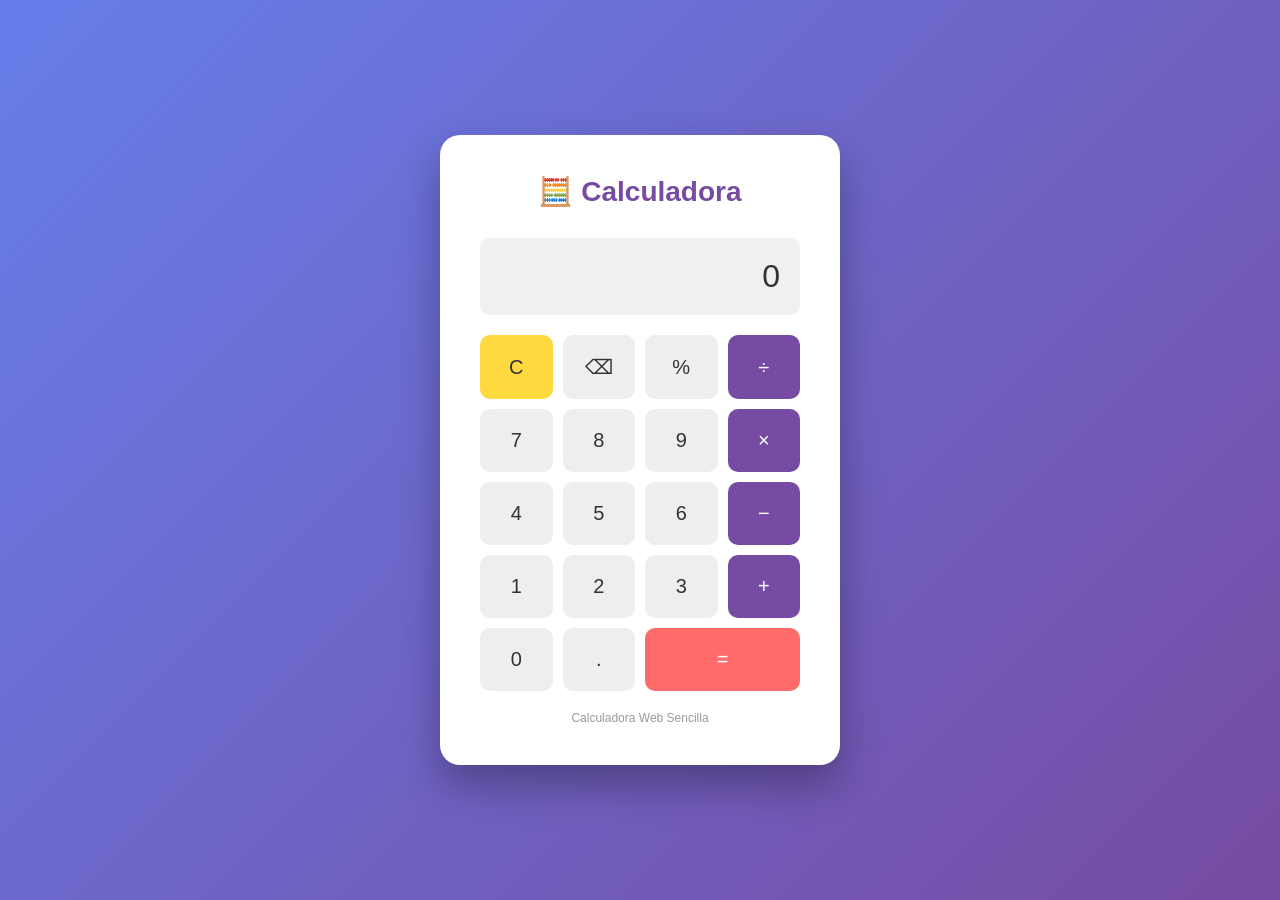
<file: index.html>
<!DOCTYPE html>
<html lang="es">
<head>
    <meta charset="UTF-8">
    <meta name="viewport" content="width=device-width, initial-scale=1.0">
    <title>Calculadora Web</title>
    <style>
        * {
            margin: 0;
            padding: 0;
            box-sizing: border-box;
            font-family: 'Segoe UI', Tahoma, Geneva, Verdana, sans-serif;
        }

        body {
            min-height: 100vh;
            display: flex;
            justify-content: center;
            align-items: center;
            background: linear-gradient(135deg, #667eea 0%, #764ba2 100%);
            padding: 20px;
        }

        .container {
            background: white;
            border-radius: 20px;
            box-shadow: 0 20px 40px rgba(0, 0, 0, 0.3);
            padding: 40px;
            max-width: 400px;
            width: 100%;
        }

        h1 {
            text-align: center;
            color: #764ba2;
            margin-bottom: 30px;
            font-size: 28px;
        }

        .display {
            background: #f0f0f0;
            border-radius: 10px;
            padding: 20px;
            margin-bottom: 20px;
            text-align: right;
            font-size: 32px;
            min-height: 70px;
            display: flex;
            align-items: center;
            justify-content: flex-end;
            word-break: break-all;
            color: #333;
        }

        .buttons {
            display: grid;
            grid-template-columns: repeat(4, 1fr);
            gap: 10px;
        }

        button {
            padding: 20px;
            font-size: 20px;
            border: none;
            border-radius: 10px;
            cursor: pointer;
            transition: all 0.2s;
            background: #eee;
            color: #333;
        }

        button:hover {
            background: #ddd;
            transform: scale(1.05);
        }

        button:active {
            transform: scale(0.95);
        }

        .operator {
            background: #764ba2;
            color: white;
        }

        .operator:hover {
            background: #5a3a80;
        }

        .equals {
            background: #ff6b6b;
            color: white;
            grid-column: span 2;
        }

        .equals:hover {
            background: #e05555;
        }

        .clear {
            background: #ffd93d;
            color: #333;
        }

        .clear:hover {
            background: #e6c22e;
        }

        .footer {
            text-align: center;
            margin-top: 20px;
            color: #999;
            font-size: 12px;
        }
    </style>
</head>
<body>
    <div class="container">
        <h1>🧮 Calculadora</h1>
        <div class="display" id="display">0</div>
        <div class="buttons">
            <button class="clear" onclick="clearDisplay()">C</button>
            <button onclick="deleteLast()">⌫</button>
            <button onclick="input('%')">%</button>
            <button class="operator" onclick="input('/')">÷</button>

            <button onclick="input('7')">7</button>
            <button onclick="input('8')">8</button>
            <button onclick="input('9')">9</button>
            <button class="operator" onclick="input('*')">×</button>

            <button onclick="input('4')">4</button>
            <button onclick="input('5')">5</button>
            <button onclick="input('6')">6</button>
            <button class="operator" onclick="input('-')">−</button>

            <button onclick="input('1')">1</button>
            <button onclick="input('2')">2</button>
            <button onclick="input('3')">3</button>
            <button class="operator" onclick="input('+')">+</button>

            <button onclick="input('0')">0</button>
            <button onclick="input('.')">.</button>
            <button class="equals" onclick="calculate()">=</button>
        </div>
        <div class="footer">Calculadora Web Sencilla</div>
    </div>

    <script>
        let display = document.getElementById('display');

        function input(value) {
            if (display.textContent === '0' && value !== '.') {
                display.textContent = value;
            } else {
                display.textContent += value;
            }
        }

        function clearDisplay() {
            display.textContent = '0';
        }

        function deleteLast() {
            if (display.textContent.length > 1) {
                display.textContent = display.textContent.slice(0, -1);
            } else {
                display.textContent = '0';
            }
        }

        function calculate() {
            try {
                let result = eval(display.textContent);
                if (!isFinite(result)) {
                    display.textContent = 'Error';
                } else {
                    display.textContent = result;
                }
            } catch (e) {
                display.textContent = 'Error';
            }
        }

        document.addEventListener('keydown', function(e) {
            const keys = '0123456789.+-*/%';
            if (keys.includes(e.key)) {
                input(e.key);
            } else if (e.key === 'Enter') {
                calculate();
            } else if (e.key === 'Backspace') {
                deleteLast();
            } else if (e.key === 'Escape') {
                clearDisplay();
            }
        });
    </script>
</body>
</html>
</file>
